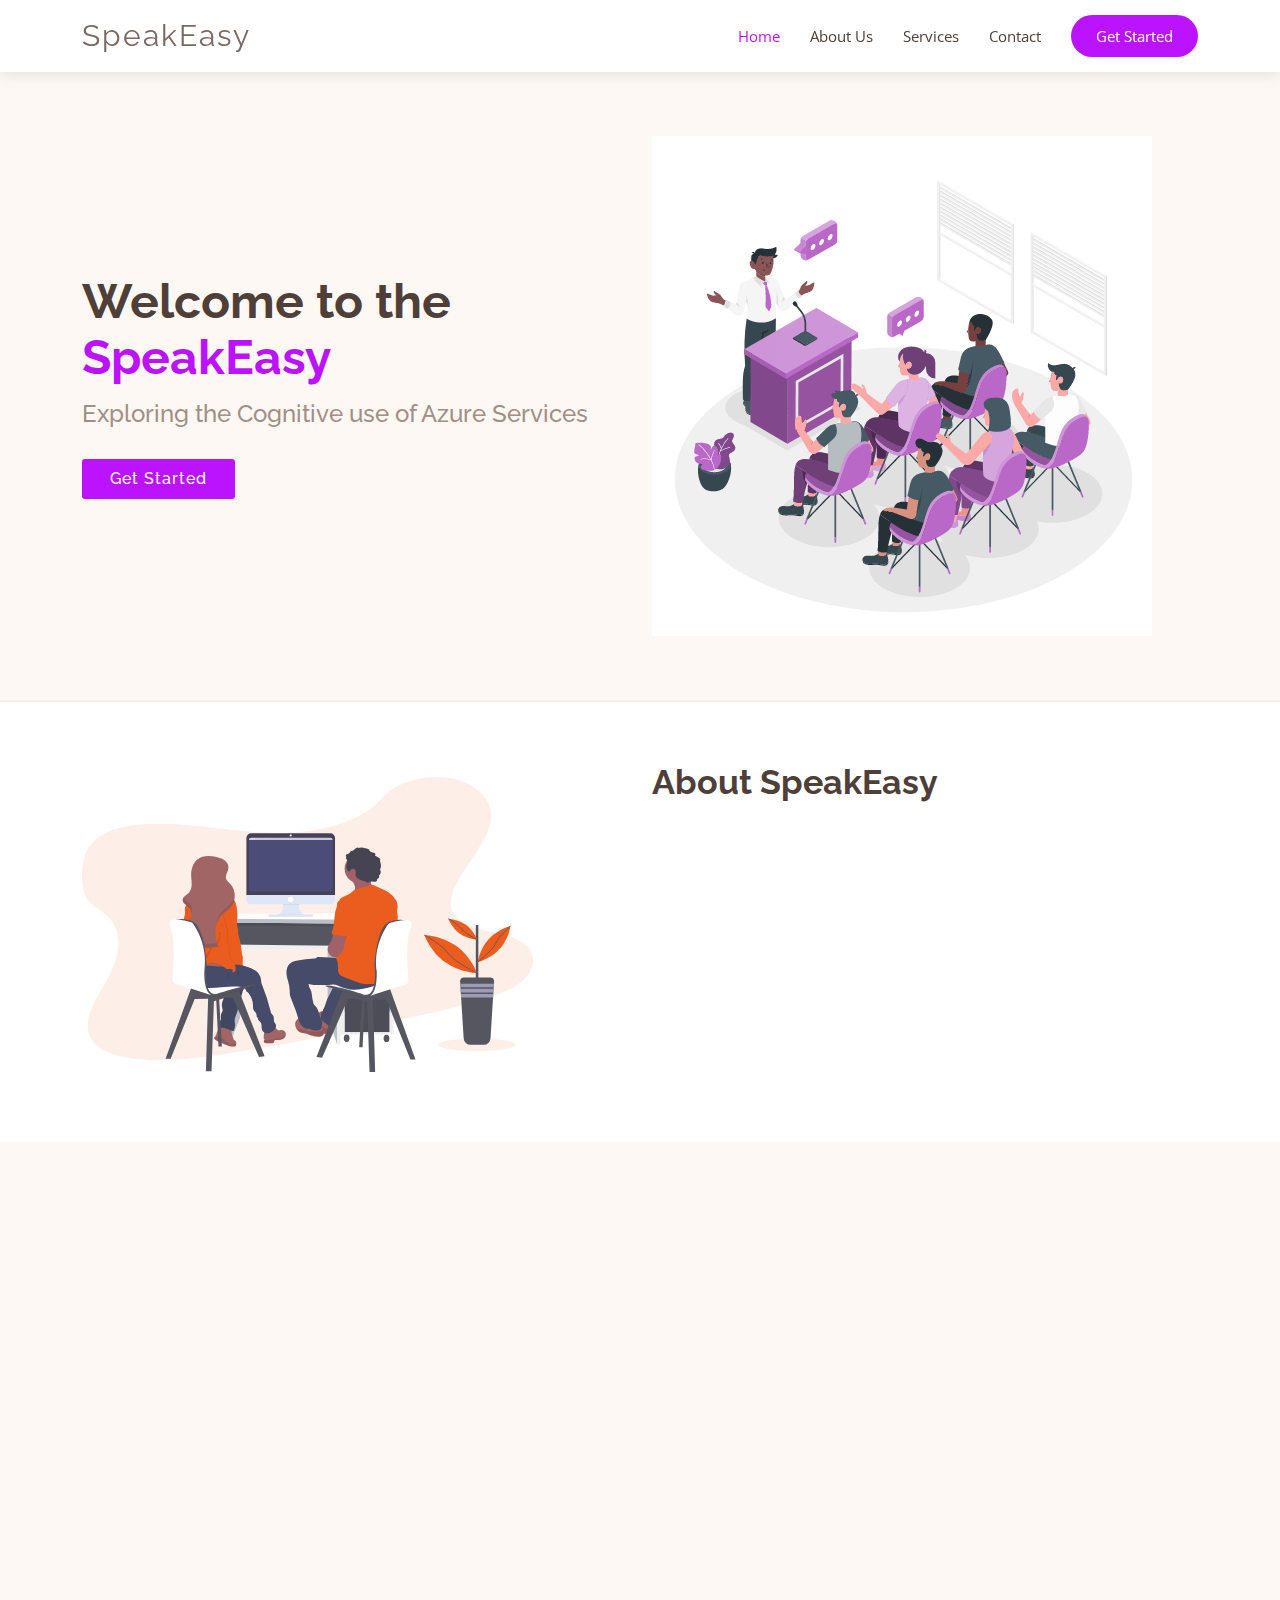
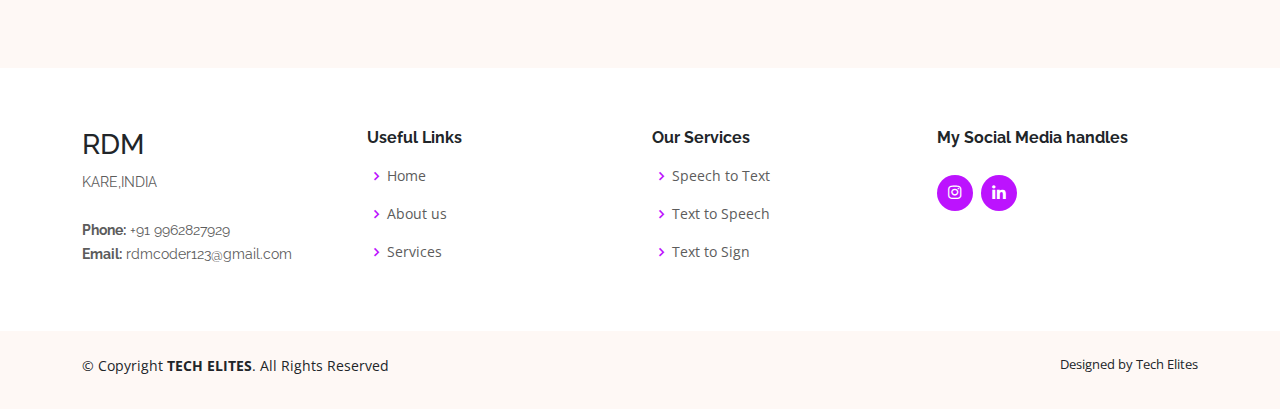
<file: index.html>
<!DOCTYPE html>
<html lang="en">

<head>
  <meta charset="utf-8">
  <meta content="width=device-width, initial-scale=1.0" name="viewport">

  <title>SpeakEasy</title>
  <meta content="" name="description">
  <meta content="" name="keywords">

  
  <link rel="icon" type="image/x-icon" href="assets/img/image-removebg-preview.png">
  

  <link href="https://fonts.googleapis.com/css?family=Open+Sans:300,300i,400,400i,600,600i,700,700i|Raleway:300,300i,400,400i,600,600i,700,700i" rel="stylesheet">

  <link rel="manifest" href="assets/manifest.json">
  <link href="assets/vendor/aos/aos.css" rel="stylesheet">
  <link href="assets/vendor/bootstrap/css/bootstrap.min.css" rel="stylesheet">
  <link href="assets/vendor/bootstrap-icons/bootstrap-icons.css" rel="stylesheet">
  <link href="assets/vendor/boxicons/css/boxicons.min.css" rel="stylesheet">
  <link href="assets/vendor/glightbox/css/glightbox.min.css" rel="stylesheet">
  <link href="assets/vendor/swiper/swiper-bundle.min.css" rel="stylesheet">

 
  <link href="assets/css/style.css" rel="stylesheet">

  
</head>

<body>
  


  <header id="header" class="fixed-top d-flex align-items-center">
    <div class="container d-flex align-items-center justify-content-between">

      <div class="logo">
        <h1 class="text-light"><a href="index.html"><span>SpeakEasy</span></a></h1>
      
      </div>

      <nav id="navbar" class="navbar">
        <ul>
          <li><a class="nav-link scrollto active" href="#hero">Home</a></li>
          <li><a class="nav-link scrollto" href="#about">About Us</a></li>
          <li><a class="nav-link scrollto" href="#services">Services</a></li>
        
          
          
          <li><a class="nav-link scrollto" href="#contact">Contact</a></li>
          <li><a class="getstarted scrollto" href="#about">Get Started</a></li>
        </ul>
        <i class="bi bi-list mobile-nav-toggle"></i>
      </nav>

    </div>
  </header>
  <section id="hero" class="d-flex align-items-center">

    <div class="container">
      <div class="row gy-4">
        <div class="col-lg-6 order-2 order-lg-1 d-flex flex-column justify-content-center">
          <h1>Welcome to the <span style="color: #Bc13fe;"> SpeakEasy </span> </h1>
          <h2>Exploring the Cognitive use of Azure Services </h2>
          <div>
            <a href="#about" class="btn-get-started scrollto">Get Started</a>
          </div>
        </div>
        <div class="col-lg-6 order-1 order-lg-2 hero-img">
          <img src="assets/img/Conference.gif" class="img-fluid animated" alt="">
        </div>
      </div>
    </div>

  </section>

  <main id="main">

    
    <section id="about" class="about">
      <div class="container">

        <div class="row justify-content-between">
          <div class="col-lg-5 d-flex align-items-center justify-content-center about-img">
            <img src="assets/img/about-img.svg" class="img-fluid" alt="" data-aos="zoom-in">
          </div>
          <div class="col-lg-6 pt-5 pt-lg-0">
            <h3 data-aos="fade-up">About SpeakEasy</h3>
            <p data-aos="fade-up" data-aos-delay="100">
              SpeakEasy provides the following speech services
            </p>
            <div class="row">
              <div class="col-md-6" data-aos="fade-up" data-aos-delay="100">
                <i class="bx bx-file"></i>
                <h4 id = "bottom">Speech to Text</h4>
                <p>Come and speak with your beautifull voice and see the magic text</p>
              </div>
              <div class="col-md-6" data-aos="fade-up" data-aos-delay="200">
                <img src="assets/img/mic.svg" alt="">
                <h4>Text to Speech</h4>
                <p>Write what ever you want and listen your content</p>
              </div>
            </div>
          </div>
        </div>

      </div>
    </section>

  
    <section id="services" class="services section-bg">
      <div class="container" data-aos="fade-up">

        <div class="section-title">
          <h2>Services</h2>
          <p>Check out the great services we offer</p>
        </div>

        
        <div class="row justify-content-center">
          <div class="col-md-6 col-lg-3 d-flex align-items-stretch" data-aos="zoom-in" data-aos-delay="200">
            <div class="icon-box">
              <div class="icon"><i class="bx bx-file"></i></div>
              <h4 class="title"><a href="">Speech to Text</a></h4>
              <p class="description">Explore our speech to text service</p>
              <a href="speech-to-text.html" target="_blank">Click Here </a>
            </div>
          </div>

          <div class="col-md-6 col-lg-3 d-flex align-items-stretch" data-aos="zoom-in" data-aos-delay="300">
            <div class="icon-box">
              <img src="assets/img/mic1.svg" alt="">
              <h4 class="title"><a href="">Text to Speech</a></h4>
              <p class="description">Explore our text to speech service</p>
              <a href="text-to-speech.html" target="_blank">Click Here </a>
            </div>
          </div>
          <div class="col-md-6 col-lg-3 d-flex align-items-stretch" data-aos="zoom-in" data-aos-delay="300">
            <div class="icon-box">
              <img src="assets/img/mic1.svg" alt="">
              <h4 class="title"><a href="">text to sign</a></h4>
              <p class="description">Explore our text to sign service</p>
              <a href="https://sign.mt/" target="_blank">Click Here </a>
            </div>
          </div>
        </div>
    

        

      </div>
    </section>
    

  </main>
  <footer id="footer">

    

    <div class="footer-top">
      <div class="container">
        <div class="row">

          <div class="col-lg-3 col-md-6 footer-contact">
            <h3>RDM</h3>
            <p>
              KARE,INDIA <br><br>
              <strong>Phone:</strong> +91 9962827929<br>
              <strong>Email:</strong> rdmcoder123@gmail.com<br>
            </p>
          </div>

          <div class="col-lg-3 col-md-6 footer-links">
            <h4>Useful Links</h4>
            <ul>
              <li><i class="bx bx-chevron-right"></i> <a href="#">Home</a></li>
              <li><i class="bx bx-chevron-right"></i> <a href="#">About us</a></li>
              <li><i class="bx bx-chevron-right"></i> <a href="#">Services</a></li>
            </ul>
          </div>

          <div class="col-lg-3 col-md-6 footer-links">
            <h4>Our Services</h4>
            <ul>
              <li><i class="bx bx-chevron-right"></i> <a href="speech-to-text.html">Speech to Text</a></li>
              <li><i class="bx bx-chevron-right"></i> <a href="text-to-speech.html">Text to Speech</a></li>
              <li><i class="bx bx-chevron-right"></i> <a href="https://sign.mt/">Text to Sign</a></li>
            </ul>
          </div>

          <div class="col-lg-3 col-md-6 footer-links">
            <h4>My Social Media handles</h4>
            <p></p>
            <div class="social-links mt-3">
              
              <a href="https://www.instagram.com/its_me_rdm_the_strange/" class="instagram"><i class="bx bxl-instagram"></i></a>
          
              <a href="https://www.linkedin.com/in/dhatshinamoorthyr2004/" class="linkedin"><i class="bx bxl-linkedin"></i></a>
            </div>
          </div>

        </div>
      </div>
    </div>

    <div class="container py-4">
      <div class="copyright">
        &copy; Copyright <strong><span>TECH ELITES</span></strong>. All Rights Reserved
      </div>
      <div class="credits">
       
        Designed by Tech Elites
      </div>
    </div>
  </footer>

  <a href="#" class="back-to-top d-flex align-items-center justify-content-center"><i class="bi bi-arrow-up-short"></i></a>

  
  <script src="assets/vendor/aos/aos.js"></script>
  <script src="assets/vendor/bootstrap/js/bootstrap.bundle.min.js"></script>
  <script src="assets/vendor/glightbox/js/glightbox.min.js"></script>
  <script src="assets/vendor/isotope-layout/isotope.pkgd.min.js"></script>
  <script src="assets/vendor/swiper/swiper-bundle.min.js"></script>
  <script src="assets/vendor/php-email-form/validate.js"></script>

  <script>
    if ('serviceWorker' in navigator) {
      navigator.serviceWorker.register('/sw.js')
        .then(function(registration) {
          console.log('Service Worker registered with scope:', registration.scope);
        })
        .catch(function(error) {
          console.log('Service Worker registration failed:', error);
        });
    }
  </script>
  
  <script src="assets/js/main.js"></script>

</body>

</html>
</file>
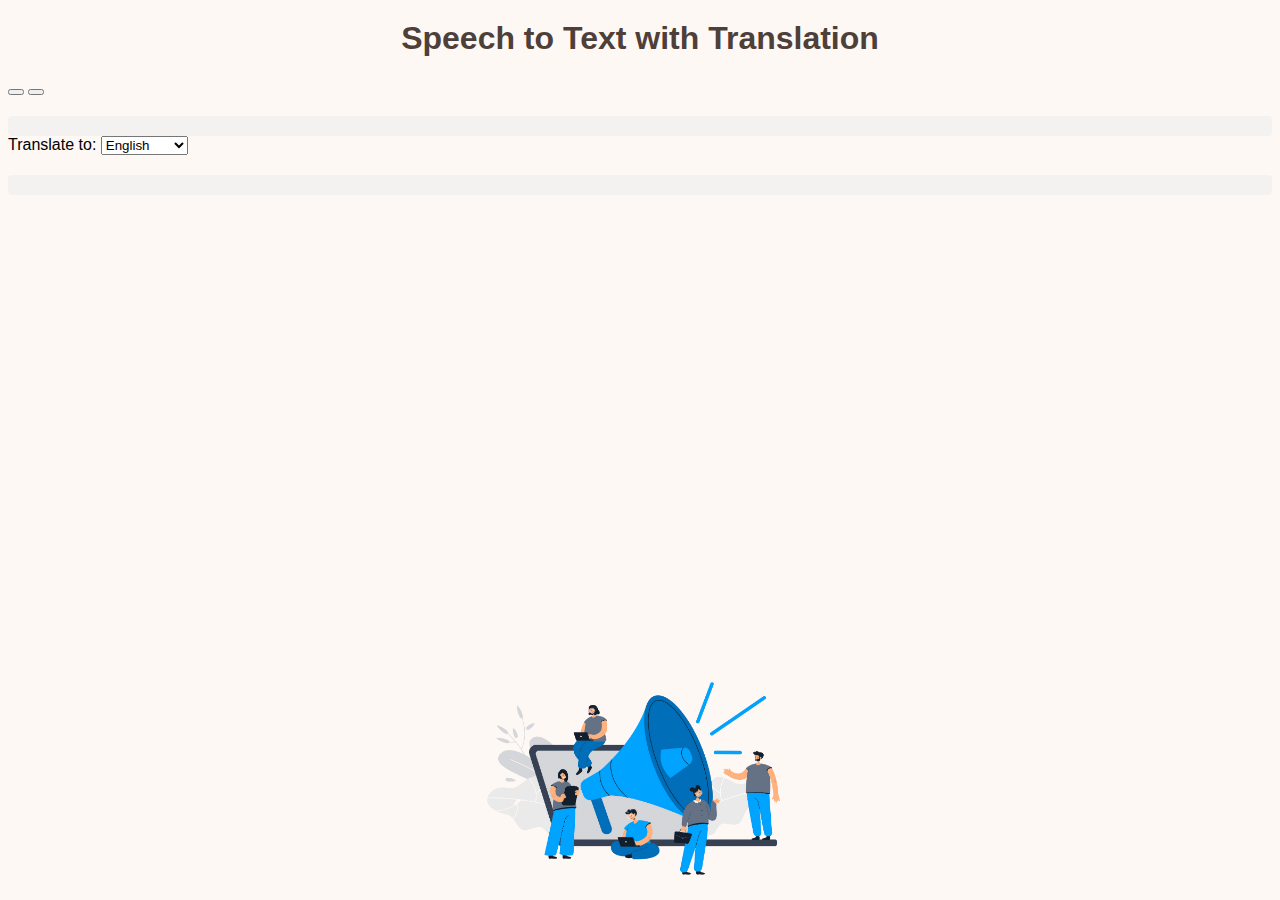
<file: speech-to-text.html>
<!DOCTYPE html>
<html lang="en">
<head>
  <meta charset="UTF-8">
  <meta name="viewport" content="width=device-width, initial-scale=1.0">
  <link rel="icon" type="image/x-icon" href="/assets/img/favicon.ico">
  <title>Speech to Text with Translation</title>
  
  <!-- Bootstrap CSS -->
  <link href="https://cdn.jsdelivr.net/npm/bootstrap@5.3.0/dist/css/bootstrap.min.css" rel="stylesheet">
  
  <!-- FontAwesome Icons -->
  <link rel="stylesheet" href="https://cdnjs.cloudflare.com/ajax/libs/font-awesome/6.0.0-beta3/css/all.min.css">

  <style>
    body {
      font-family: "Open Sans", sans-serif;
      background-color: #FEF8F5;
    }

    h1 {
      color: #4E4039;
      text-align: center;
      margin-top: 20px;
    }

    #result, #translatedText {
      font-size: 18px;
      color: #4E4039;
      font-weight: bold;
      text-align: center;
      padding: 10px;
      background-color: #F3F2F0;
      border-radius: 4px;
      margin-top: 20px;
    }

    .pulse-animation {
      animation: pulse 1.5s infinite;
    }

    @keyframes pulse {
      0% { transform: scale(1); opacity: 1; }
      50% { transform: scale(1.1); opacity: 0.7; }
      100% { transform: scale(1); opacity: 1; }
    }

    .floating-image {
      width: 25%;
      position: fixed;
      bottom: 10px;
      left: 50%;
      transform: translateX(-50%);
      animation: floatAnimation 3s infinite;
    }

    @keyframes floatAnimation {
      0% { transform: translateX(-50%) translateY(0); }
      50% { transform: translateX(-50%) translateY(-10px); }
      100% { transform: translateX(-50%) translateY(0); }
    }
  </style>
</head>
<body>

  <div class="container">
    <div class="row justify-content-center">
      <div class="col-md-8">
        <div class="card mt-5 shadow">
          <div class="card-body text-center">
            <h1>Speech to Text with Translation</h1>

            <!-- Button Section -->
            <div class="d-flex justify-content-center gap-3 mt-4">
              <button class="btn btn-outline-primary" id="startButton">
                <i class="fas fa-microphone"></i>
              </button>
              <button class="btn btn-outline-danger" id="stopButton">
                <i class="fas fa-stop-circle"></i>
              </button>
            </div>

            <!-- Speech-to-text Result -->
            <div id="result" class="mt-4"></div>

            <!-- Translation Section -->
            <div class="mt-4">
              <label for="languageSelect" class="form-label">Translate to:</label>
              <select class="form-select w-50 mx-auto" id="languageSelect">
                <option value="en">English</option>
                <option value="ta">Tamil</option>
                <option value="ml">Malayalam</option>
                <option value="te">Telugu</option>
                <option value="hi">Hindi</option>
                <option value="gu">Gujarati</option>
                <option value="es">Spanish</option>
                <option value="fr">French</option>
                <option value="de">German</option>
                <option value="zh">Chinese</option>
              </select>
              <div id="translatedText" class="mt-3"></div>
            </div>

            <img src="assets/img/speech01.png" alt="Floating Image" class="floating-image">
          </div>
        </div>
      </div>
    </div>
  </div>

  <!-- Bootstrap JS and Popper.js -->
  <script src="https://cdn.jsdelivr.net/npm/bootstrap@5.3.0/dist/js/bootstrap.bundle.min.js"></script>
  <!-- jQuery -->
  <script src="https://ajax.aspnetcdn.com/ajax/jQuery/jquery-3.6.0.min.js"></script>

  <script>
    var subscriptionKey = '53a3231e62ad4d8388135e3308e4b632';
    var googleTranslateKey = 'AIzaSyA5fmkl16BiJc1-LD1HjUuYyTZqeI8R0hQ';

    var tokenEndpoint = 'https://eastus.api.cognitive.microsoft.com/sts/v1.0/issuetoken';
    var speechRecognitionEndpoint = 'https://eastus.stt.speech.microsoft.com/speech/recognition/conversation/cognitiveservices/v1';

    var authorizationToken = '';
    var recognizer;

    // Get Authorization Token
    $.ajax({
      type: 'POST',
      url: tokenEndpoint,
      headers: { 'Ocp-Apim-Subscription-Key': subscriptionKey },
      success: function (data) {
        authorizationToken = data;
      },
      error: function (err) {
        console.error('Error getting authorization token:', err);
      }
    });

    // Start Speech Recognition
    function startRecognition() {
      recognizer = new webkitSpeechRecognition();
      recognizer.continuous = true;
      recognizer.interimResults = true;
      recognizer.lang = 'en-US';
      recognizer.start();

      recognizer.onresult = function (event) {
        var result = event.results[event.resultIndex];
        if (result.isFinal) {
          var transcript = result[0].transcript;
          $('#result').text(transcript);
          translateText(transcript);
        }
      };

      recognizer.onerror = function (event) {
        console.error('Recognition error:', event.error);
      };

      $('#startButton').addClass('pulse-animation');
    }

    // Stop Speech Recognition
    function stopRecognition() {
      if (recognizer) {
        recognizer.stop();
      }
      $('#startButton').removeClass('pulse-animation');
    }

    // Translate Text
    function translateText(text) {
      var targetLanguage = $('#languageSelect').val();
      var googleTranslateURL = `https://translation.googleapis.com/language/translate/v2?key=${googleTranslateKey}`;

      $.ajax({
        type: 'POST',
        url: googleTranslateURL,
        data: { q: text, target: targetLanguage },
        success: function (response) {
          $('#translatedText').text(response.data.translations[0].translatedText);
        },
        error: function (err) {
          console.error('Error translating text:', err);
        }
      });
    }

    // Button Click Events
    $('#startButton').on('click', startRecognition);
    $('#stopButton').on('click', stopRecognition);
  </script>
</body>
</html>
</file>
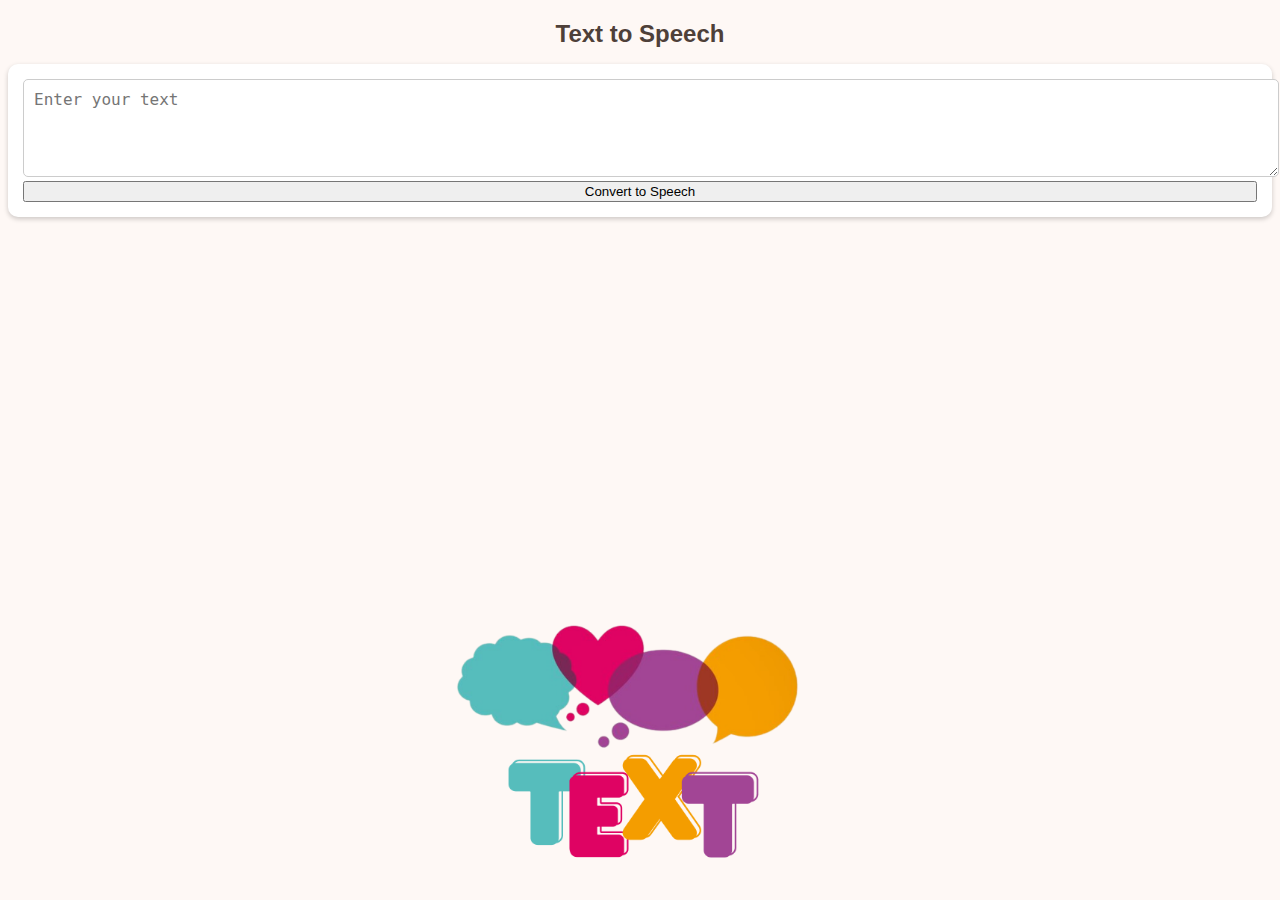
<file: text-to-speech.html>
<!DOCTYPE html>
<html lang="en">
<head>
    <meta charset="UTF-8">
    <meta name="viewport" content="width=device-width, initial-scale=1.0">
    <link rel="icon" type="image/x-icon" href="/assets/img/favicon.ico">
    <title>Text to Speech</title>
    <link href="https://stackpath.bootstrapcdn.com/bootstrap/4.5.2/css/bootstrap.min.css" rel="stylesheet">
    
    <style>
        body {
            font-family: "Open Sans", sans-serif;
            background-color: #FEF8F5;
        }

        h1 {
            color: #4E4039;
            text-align: center;
            margin-top: 20px;
            font-size: 24px; /* Adjusted font size for mobile */
        }

        #container {
            max-width: 100%; /* Use full width on mobile */
            margin: 0 auto;
            padding: 15px; /* Reduced padding for mobile */
            background-color: #fff;
            border-radius: 10px;
            box-shadow: 0 2px 5px rgba(0, 0, 0, 0.2);
        }

        textarea {
            width: 100%;
            padding: 10px;
            font-size: 16px;
            border: 1px solid #ccc;
            border-radius: 5px;
            resize: vertical;
        }

        .floating-image {
            width: 35%; /* Adjusted width for better display on mobile */
            position: fixed;
            bottom: 20px;
            left: 50%;
            transform: translateX(-50%);
            animation: floatAnimation 3s infinite;
        }

        @keyframes floatAnimation {
            0% { transform: translateX(-50%) translateY(0); }
            50% { transform: translateX(-50%) translateY(-10px); }
            100% { transform: translateX(-50%) translateY(0); }
        }

        .btn-custom {
            position: relative;
            overflow: hidden;
            width: 100%; /* Button takes full width on mobile */
        }
        
        .btn-custom::after {
            content: "";
            position: absolute;
            top: 50%;
            left: 50%;
            width: 300%;
            height: 300%;
            background: rgba(255, 255, 255, 0.2);
            transition: transform 0.2s ease;
            border-radius: 50%;
            transform: translate(-50%, -50%) scale(0);
        }

        .btn-custom:active::after {
            transform: translate(-50%, -50%) scale(1);
        }
    </style>
</head>
<body>
    <div class="container mt-4">
        <h1>Text to Speech</h1>
        <div id="container" class="mt-4 p-4">
            <textarea id="text" rows="4" placeholder="Enter your text"></textarea>
            <div class="text-center mt-4">
                <button class="btn btn-danger btn-custom" onclick="convertTextToSpeech()">Convert to Speech</button>
            </div>
        </div>
    </div>
    
    <audio id="audio"></audio>
    <img src="assets/img/text.png" alt="Floating Image" class="floating-image">

    <script src="https://code.jquery.com/jquery-3.5.1.slim.min.js"></script>
    <script src="https://cdn.jsdelivr.net/npm/@popperjs/core@2.11.6/dist/umd/popper.min.js"></script>
    <script src="https://stackpath.bootstrapcdn.com/bootstrap/4.5.2/js/bootstrap.min.js"></script>
    <script>
        function convertTextToSpeech() {
            var text = document.getElementById('text').value;
            var subscriptionKey = '3dbd9491ce9c448f80097d9cd5bf11d0'; 

            var apiUrl = 'https://eastus.tts.speech.microsoft.com/cognitiveservices/v1';
            var request = new XMLHttpRequest();
            request.open('POST', apiUrl, true);
            request.setRequestHeader('Ocp-Apim-Subscription-Key', subscriptionKey);
            request.setRequestHeader('Content-Type', 'application/ssml+xml');
            request.setRequestHeader('X-Microsoft-OutputFormat', 'riff-24khz-16bit-mono-pcm');
            request.setRequestHeader('User-Agent', 'Mozilla/5.0 (Windows NT 10.0; Win64; x64) AppleWebKit/537.36 (KHTML, like Gecko) Chrome/58.0.3029.110 Safari/537.3');
            request.responseType = 'arraybuffer';

            request.onload = function() {
                if (request.status === 200) {
                    var audioData = request.response;
                    var audioContext = new AudioContext();
                    audioContext.decodeAudioData(audioData, function(buffer) {
                        var audioSource = audioContext.createBufferSource();
                        audioSource.buffer = buffer;
                        audioSource.connect(audioContext.destination);
                        audioSource.start(0);
                    }, function(e) {
                        console.error('Error decoding audio data:', e);
                    });
                } else {
                    console.error('Error:', request.statusText);
                }
            };

            var body = '<speak version="1.0" xmlns="http://www.w3.org/2001/10/synthesis" xml:lang="en-US">' +
                '<voice name="en-US-AriaNeural">' + text + '</voice></speak>';

            request.send(body);
        }
    </script>
</body>
</html>
</file>
<file: assets/css/style.css>
body {
  font-family: "Open Sans", sans-serif;
  color: #212529;
}

a {
  color: #Bc13fe;
  text-decoration: none;
}

a:hover {
  color: #Bc13fe;
  text-decoration: none;
}

h1,
h2,
h3,
h4,
h5,
h6,
.font-primary {
  font-family: "Raleway", sans-serif;
}


.back-to-top {
  position: fixed;
  visibility: hidden;
  opacity: 0;
  right: 15px;
  bottom: 15px;
  z-index: 99999;
  background: #Bc13fe;
  width: 40px;
  height: 40px;
  border-radius: 4px;
  transition: all 0.4s;
}

.back-to-top i {
  font-size: 24px;
  color: #fff;
  line-height: 0;
}

.back-to-top:hover {
  background: #Bc13fe;
  color: #fff;
}

.back-to-top.active {
  visibility: visible;
  opacity: 1;
}


@media screen and (max-width: 768px) {
  [data-aos-delay] {
    transition-delay: 0 !important;
  }
}


#header {
  height: 72px;
  transition: all 0.5s;
  z-index: 997;
  transition: all 0.5s;
  background: #fff;
  box-shadow: 0px 2px 15px rgba(0, 0, 0, 0.1);
}

#header .logo h1 {
  font-size: 30px;
  margin: 0;
  line-height: 1;
  font-weight: 400;
  letter-spacing: 2px;
}

#header .logo h1 a,
#header .logo h1 a:hover {
  color: #7a6960;
  text-decoration: none;
}

#header .logo img {
  padding: 0;
  margin: 0;
  max-height: 40px;
}

#main {
  margin-top: 72px;
}


.navbar {
  padding: 0;
}

.navbar ul {
  margin: 0;
  padding: 0;
  display: flex;
  list-style: none;
  align-items: center;
}

.navbar li {
  position: relative;
}

.navbar a,
.navbar a:focus {
  display: flex;
  align-items: center;
  justify-content: space-between;
  padding: 10px 0 10px 30px;
  font-size: 15px;
  color: #4e4039;
  white-space: nowrap;
  transition: 0.3s;
}

.navbar a i,
.navbar a:focus i {
  font-size: 12px;
  line-height: 0;
  margin-left: 5px;
}

.navbar a:hover,
.navbar .active,
.navbar .active:focus,
.navbar li:hover>a {
  color: #Bc13fe;
}

.navbar .getstarted,
.navbar .getstarted:focus {
  background: #Bc13fe;
  color: #fff;
  padding: 10px 25px;
  margin-left: 30px;
  border-radius: 50px;
}

.navbar .getstarted:hover,
.navbar .getstarted:focus:hover {
  color: #fff;
  background:#Bc13fe;
}

.navbar .dropdown ul {
  display: block;
  position: absolute;
  left: 14px;
  top: calc(100% + 30px);
  margin: 0;
  padding: 10px 0;
  z-index: 99;
  opacity: 0;
  visibility: hidden;
  background: #fff;
  box-shadow: 0px 0px 30px rgba(127, 137, 161, 0.25);
  transition: 0.3s;
}

.navbar .dropdown ul li {
  min-width: 200px;
}

.navbar .dropdown ul a {
  padding: 10px 20px;
  font-size: 15px;
  text-transform: none;
}

.navbar .dropdown ul a i {
  font-size: 12px;
}

.navbar .dropdown ul a:hover,
.navbar .dropdown ul .active:hover,
.navbar .dropdown ul li:hover>a {
  color:#Bc13fe;
}

.navbar .dropdown:hover>ul {
  opacity: 1;
  top: 100%;
  visibility: visible;
}

.navbar .dropdown .dropdown ul {
  top: 0;
  left: calc(100% - 30px);
  visibility: hidden;
}

.navbar .dropdown .dropdown:hover>ul {
  opacity: 1;
  top: 0;
  left: 100%;
  visibility: visible;
}

@media (max-width: 1366px) {
  .navbar .dropdown .dropdown ul {
    left: -90%;
  }

  .navbar .dropdown .dropdown:hover>ul {
    left: -100%;
  }
}


.mobile-nav-toggle {
  color: #7a6960;
  font-size: 28px;
  cursor: pointer;
  display: none;
  line-height: 0;
  transition: 0.5s;
}

.mobile-nav-toggle.bi-x {
  color: #fff;
}

@media (max-width: 991px) {
  .mobile-nav-toggle {
    display: block;
  }

  .navbar ul {
    display: none;
  }
}

.navbar-mobile {
  position: fixed;
  overflow: hidden;
  top: 0;
  right: 0;
  left: 0;
  bottom: 0;
  background: rgba(78, 64, 57, 0.9);
  transition: 0.3s;
}

.navbar-mobile .mobile-nav-toggle {
  position: absolute;
  top: 15px;
  right: 15px;
}

.navbar-mobile ul {
  display: block;
  position: absolute;
  top: 55px;
  right: 15px;
  bottom: 15px;
  left: 15px;
  padding: 10px 0;
  background-color: #fff;
  overflow-y: auto;
  transition: 0.3s;
}

.navbar-mobile a,
.navbar-mobile a:focus {
  padding: 10px 20px;
  font-size: 15px;
  color: #7a6960;
}

.navbar-mobile a:hover,
.navbar-mobile .active,
.navbar-mobile li:hover>a {
  color: #Bc13fe;
}

.navbar-mobile .getstarted,
.navbar-mobile .getstarted:focus {
  margin: 15px;
}

.navbar-mobile .dropdown ul {
  position: static;
  display: none;
  margin: 10px 20px;
  padding: 10px 0;
  z-index: 99;
  opacity: 1;
  visibility: visible;
  background: #fff;
  box-shadow: 0px 0px 30px rgba(127, 137, 161, 0.25);
}

.navbar-mobile .dropdown ul li {
  min-width: 200px;
}

.navbar-mobile .dropdown ul a {
  padding: 10px 20px;
}

.navbar-mobile .dropdown ul a i {
  font-size: 12px;
}

.navbar-mobile .dropdown ul a:hover,
.navbar-mobile .dropdown ul .active:hover,
.navbar-mobile .dropdown ul li:hover>a {
  color:#Bc13fe;
}

.navbar-mobile .dropdown>.dropdown-active {
  display: block;
}


#hero {
  width: 100%;
  height: 70vh;
  background: #fef8f5;
  border-bottom: 2px solid #fcebe3;
  margin: 72px 0 -72px 0;
}

#hero h1 {
  margin: 0;
  font-size: 48px;
  font-weight: 700;
  line-height: 56px;
  color: #4e4039;
}

#hero h2 {
  color: #a08f86;
  margin: 15px 0 0 0;
  font-size: 24px;
}

#hero .btn-get-started {
  font-family: "Raleway", sans-serif;
  font-weight: 500;
  font-size: 16px;
  letter-spacing: 1px;
  display: inline-block;
  padding: 8px 28px;
  border-radius: 3px;
  transition: 0.5s;
  margin-top: 30px;
  color: #fff;
  background:#Bc13fe;
}

#hero .btn-get-started:hover {
  background: #Bc13fe;
}

#hero .animated {
  animation: up-down 2s ease-in-out infinite alternate-reverse both;
}

@media (max-width: 991px) {
  #hero {
    height: calc(100vh - 72px);
  }

  #hero .animated {
    animation: none;
  }

  #hero .hero-img {
    text-align: center;
  }

  #hero .hero-img img {
    width: 50%;
  }
}

@media (max-width: 768px) {
  #hero h1 {
    font-size: 28px;
    line-height: 36px;
  }

  #hero h2 {
    font-size: 18px;
    line-height: 24px;
  }

  #hero .hero-img img {
    width: 70%;
  }
}

@media (max-width: 575px) {
  #hero .hero-img img {
    width: 80%;
  }
}

@media (max-height: 600px) {
  #hero {
    height: 120vh;
  }
}

@keyframes up-down {
  0% {
    transform: translateY(10px);
  }

  100% {
    transform: translateY(-10px);
  }
}


section {
  padding: 60px 0;
  overflow: hidden;
}

.section-bg {
  background-color: #fef8f5;
}

.section-title {
  text-align: center;
  padding-bottom: 30px;
}

.section-title h2 {
  font-size: 24px;
  font-weight: 700;
  padding-bottom: 0;
  line-height: 1px;
  margin-bottom: 15px;
  color: #c2b7b1;
}

.section-title p {
  padding-bottom: 15px;
  margin-bottom: 15px;
  position: relative;
  font-size: 32px;
  font-weight: 700;
  color: #4e4039;
}

.section-title p::after {
  content: "";
  position: absolute;
  display: block;
  width: 60px;
  height: 2px;
  background: #Bc13fe;
  bottom: 0;
  left: calc(50% - 30px);
}


.breadcrumbs {
  padding: 15px 0;
  background-color: #fef5f1;
  min-height: 40px;
}

.breadcrumbs h2 {
  font-size: 24px;
  font-weight: 300;
}

.breadcrumbs ol {
  display: flex;
  flex-wrap: wrap;
  list-style: none;
  padding: 0;
  margin: 0;
  font-size: 14px;
}

.breadcrumbs ol li+li {
  padding-left: 10px;
}

.breadcrumbs ol li+li::before {
  display: inline-block;
  padding-right: 10px;
  color: #6c757d;
  content: "/";
}

@media (max-width: 768px) {
  .breadcrumbs .d-flex {
    display: block !important;
  }

  .breadcrumbs ol {
    display: block;
  }

  .breadcrumbs ol li {
    display: inline-block;
  }
}


.about h3 {
  font-weight: 700;
  font-size: 34px;
  color: #4e4039;
}

.about h4 {
  font-size: 20px;
  font-weight: 700;
  margin-top: 5px;
  color: #7a6960;
}


.about i {
  font-size: 48px;
  margin-top: 15px;
  color: #Bc13fe;
}

.about img {
  font-size: 48px;
  margin-top: 15px;
  margin-bottom: 10px;
  color: #Bc13fe;
}
.about p {
  font-size: 15px;
  color: #5a6570;
}

@media (max-width: 991px) {
  .about .about-img img {
    max-width: 70%;
  }
}

@media (max-width: 767px) {
  .about .about-img img {
    max-width: 90%;
  }
}


.services .icon-box {
  padding: 30px;
  position: relative;
  overflow: hidden;
  margin: 0 0 40px 0;
  background: #fff;
  box-shadow: 0 10px 29px 0 rgba(68, 88, 144, 0.1);
  transition: all 0.3s ease-in-out;
  border-radius: 15px;
  text-align: center;
  border-bottom: 3px solid #fff;
}

.services .icon-box:hover {
  transform: translateY(-5px);
  border-color: #Bc13fe;
}

.services .icon i {
  font-size: 48px;
  line-height: 1;
  margin-bottom: 15px;
  color: #Bc13fe;
}

.services img {
  margin-top: 5px;
  margin-bottom: 15px;

}

.services .row.justify-content-center {
  display: flex;
  justify-content: center;
}

.services .title {
  font-weight: 700;
  margin-bottom: 15px;
  font-size: 18px;
}

.services .title a {
  color: #111;
}

.services .description {
  font-size: 15px;
  line-height: 28px;
  margin-bottom: 0;
}

.contact .info {
  border-top: 3px solid #Bc13fe;
  border-bottom: 3px solid #Bc13fe;
  padding: 30px;
  background: #fff;
  width: 100%;
  box-shadow: 0 0 24px 0 rgba(0, 0, 0, 0.12);
}

.contact .info i {
  font-size: 20px;
  color: #Bc13fe;
  float: left;
  width: 44px;
  height: 44px;
  background: #fdf1ec;
  display: flex;
  justify-content: center;
  align-items: center;
  border-radius: 50px;
  transition: all 0.3s ease-in-out;
}

.contact .info h4 {
  padding: 0 0 0 60px;
  font-size: 22px;
  font-weight: 600;
  margin-bottom: 5px;
  color: #7a6960;
}

.contact .info p {
  padding: 0 0 10px 60px;
  margin-bottom: 20px;
  font-size: 14px;
  color: #ab9d95;
}

.contact .info .email p {
  padding-top: 5px;
}

.contact .info .social-links {
  padding-left: 60px;
}

.contact .info .social-links a {
  font-size: 18px;
  display: inline-block;
  background: #333;
  color: #fff;
  line-height: 1;
  padding: 8px 0;
  border-radius: 50%;
  text-align: center;
  width: 36px;
  height: 36px;
  transition: 0.3s;
  margin-right: 10px;
}

.contact .info .social-links a:hover {
  background:#Bc13fe;
  color: #fff;
}

.contact .info .email:hover i,
.contact .info .address:hover i,
.contact .info .phone:hover i {
  background: #Bc13fe;
  color: #fff;
}

.contact .php-email-form {
  width: 100%;
  border-top: 3px solid #Bc13fe;
  border-bottom: 3px solid #Bc13fe;
  padding: 30px;
  background: #fff;
  box-shadow: 0 0 24px 0 rgba(0, 0, 0, 0.12);
}

.contact .php-email-form .form-group {
  padding-bottom: 8px;
}

.contact .php-email-form .error-message {
  display: none;
  color: #fff;
  background: #Bc13fe;
  text-align: left;
  padding: 15px;
  font-weight: 600;
}

.contact .php-email-form .error-message br+br {
  margin-top: 25px;
}

.contact .php-email-form .sent-message {
  display: none;
  color: #fff;
  background: #18d26e;
  text-align: center;
  padding: 15px;
  font-weight: 600;
}

.contact .php-email-form .loading {
  display: none;
  background: #fff;
  text-align: center;
  padding: 15px;
}

.contact .php-email-form .loading:before {
  content: "";
  display: inline-block;
  border-radius: 50%;
  width: 24px;
  height: 24px;
  margin: 0 10px -6px 0;
  border: 3px solid #18d26e;
  border-top-color: #eee;
  animation: animate-loading 1s linear infinite;
}

.contact .php-email-form input,
.contact .php-email-form textarea {
  border-radius: 0;
  box-shadow: none;
  font-size: 14px;
}

.contact .php-email-form input {
  height: 44px;
}

.contact .php-email-form textarea {
  padding: 10px 12px;
}

.contact .php-email-form button[type=submit] {
  background: #Bc13fe;
  border: 0;
  padding: 10px 24px;
  color: #fff;
  transition: 0.4s;
  border-radius: 4px;
}

.contact .php-email-form button[type=submit]:hover {
  background: #Bc13fe;
}

.contact .col-md-6 {
  width: 50%;
  justify-content: center;
}

.contact .d-flex {
  display: flex;
  justify-content: center;
}
@keyframes animate-loading {
  0% {
    transform: rotate(0deg);
  }

  100% {
    transform: rotate(360deg);
  }
}

#footer {
  background: #fff;
  padding: 0 0 30px 0;
  color: #212529;
  font-size: 14px;
  background: #fef8f5;
}

#footer .footer-newsletter {
  padding: 50px 0;
  background: #fef8f5;
  text-align: center;
  font-size: 15px;
}

#footer .footer-newsletter h4 {
  font-size: 24px;
  margin: 0 0 20px 0;
  padding: 0;
  line-height: 1;
  font-weight: 600;
  color: #4e4039;
}

#footer .footer-newsletter form {
  margin-top: 30px;
  background: #fff;
  padding: 6px 10px;
  position: relative;
  border-radius: 4px;
  box-shadow: 0px 2px 15px rgba(0, 0, 0, 0.1);
  text-align: left;
}

#footer .footer-newsletter form input[type=email] {
  border: 0;
  padding: 4px 4px;
  width: calc(100% - 100px);
}

#footer .footer-newsletter form input[type=submit] {
  position: absolute;
  top: 0;
  right: 0;
  bottom: 0;
  border: 0;
  background: none;
  font-size: 16px;
  padding: 0 20px;
  background: #Bc13fe;
  color: #fff;
  transition: 0.3s;
  border-radius: 4px;
  box-shadow: 0px 2px 15px rgba(0, 0, 0, 0.1);
}

#footer .footer-newsletter form input[type=submit]:hover {
  background: #Bc13fe;
}

#footer .footer-top {
  padding: 60px 0 30px 0;
  background: #fff;
}

#footer .footer-top .footer-contact {
  margin-bottom: 30px;
}

#footer .footer-top .footer-contact h4 {
  font-size: 22px;
  margin: 0 0 30px 0;
  padding: 2px 0 2px 0;
  line-height: 1;
  font-weight: 700;
}

#footer .footer-top .footer-contact p {
  font-size: 14px;
  line-height: 24px;
  margin-bottom: 0;
  font-family: "Raleway", sans-serif;
  color: #5c5c5c;
}

#footer .footer-top h4 {
  font-size: 16px;
  font-weight: bold;
  color: #212529;
  position: relative;
  padding-bottom: 12px;
}

#footer .footer-top .footer-links {
  margin-bottom: 30px;
}

#footer .footer-top .footer-links ul {
  list-style: none;
  padding: 0;
  margin: 0;
}

#footer .footer-top .footer-links ul i {
  padding-right: 2px;
  color: #Bc13fe;
  font-size: 18px;
  line-height: 1;
}

#footer .footer-top .footer-links ul li {
  padding: 10px 0;
  display: flex;
  align-items: center;
}

#footer .footer-top .footer-links ul li:first-child {
  padding-top: 0;
}

#footer .footer-top .footer-links ul a {
  color: #5c5c5c;
  transition: 0.3s;
  display: inline-block;
  line-height: 1;
}

#footer .footer-top .footer-links ul a:hover {
  text-decoration: none;
  color: #Bc13fe;
}

#footer .footer-top .social-links a {
  font-size: 18px;
  display: inline-block;
  background:#Bc13fe;
  color: #fff;
  line-height: 1;
  padding: 8px 0;
  margin-right: 4px;
  border-radius: 50%;
  text-align: center;
  width: 36px;
  height: 36px;
  transition: 0.3s;
}

#footer .footer-top .social-links a:hover {
  background: #Bc13fe;
  color: #fff;
  text-decoration: none;
}

#footer .copyright {
  text-align: center;
  float: left;
}

#footer .credits {
  float: right;
  text-align: center;
  font-size: 13px;
  color: #212529;
}

#footer .credits a {
  color: #Bc13fe;
}

@media (max-width: 575px) {

  #footer .copyright,
  #footer .credits {
    float: none;
    -moz-text-align-last: center;
    text-align-last: center;
    padding: 3px 0;
  }
}
</file>
